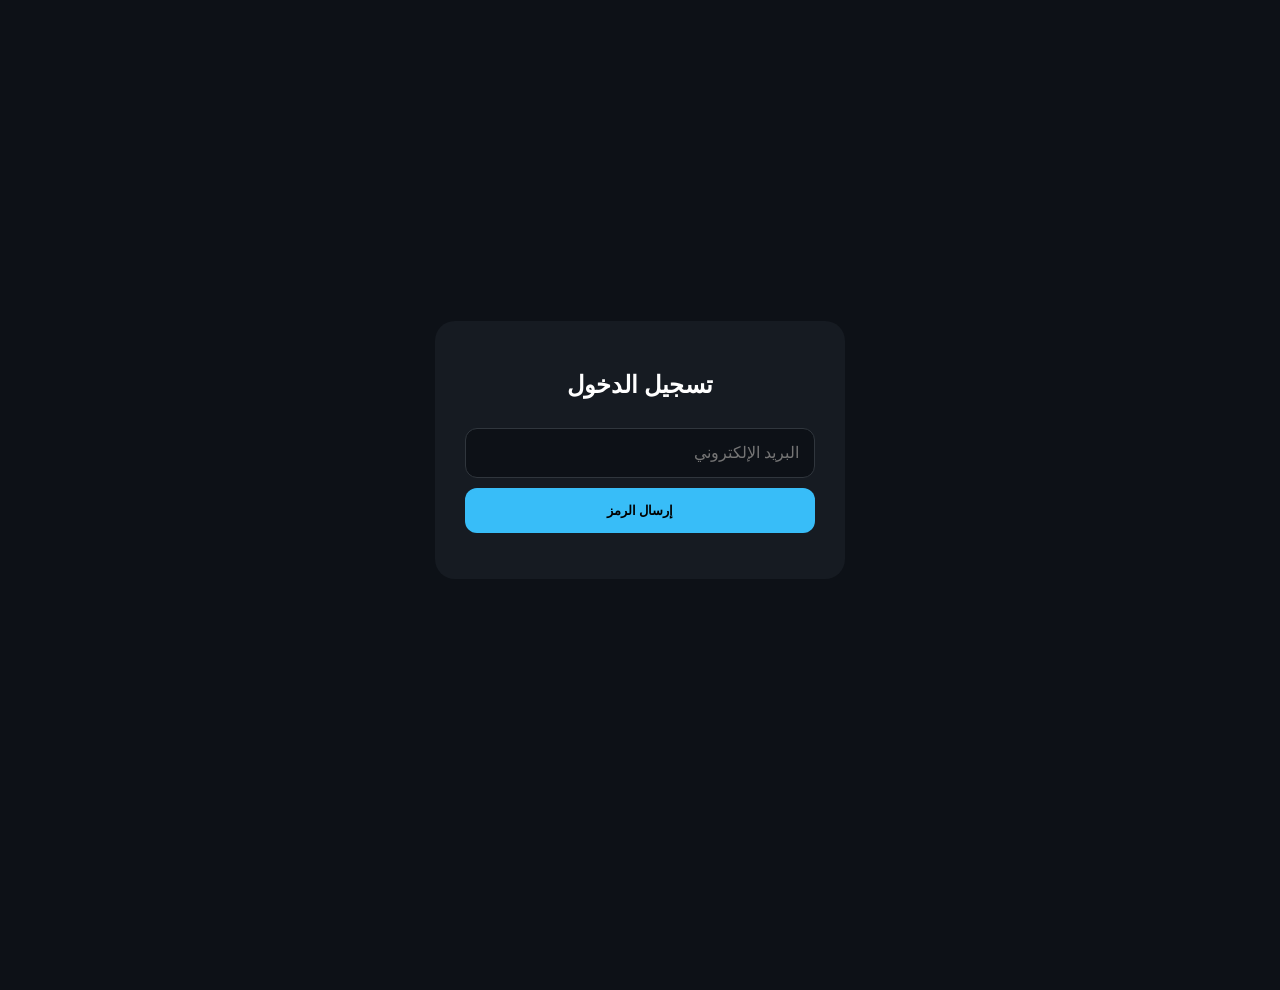
<file: index.html>
<!DOCTYPE html>
<html lang="ar" dir="rtl">
<head>
    <meta charset="UTF-8">
    <meta name="viewport" content="width=device-width, initial-scale=1.0, maximum-scale=1.0, user-scalable=no">
    <meta name="apple-mobile-web-app-capable" content="yes">
    <meta name="apple-mobile-web-app-status-bar-style" content="black-translucent">
    <title>AX-Tools</title>
    <link rel="stylesheet" href="style.css">
</head>
<body>
    <div id="auth-screen" class="auth-screen">
        <div class="auth-box">
            <h2>تسجيل الدخول</h2>
            <input type="email" id="email-input" placeholder="البريد الإلكتروني">
            <button id="send-btn" onclick="startVerification()">إرسال الرمز</button>
            <div id="otp-container" class="hidden">
                <input type="text" id="otp-input" placeholder="رمز التحقق">
                <button onclick="handleVerify()">تحقق</button>
            </div>
            <p id="status-msg"></p>
        </div>
    </div>

    <div id="main-app" class="hidden">
        <header class="top-bar">
            <div onclick="confirmLogout()" style="cursor:pointer; font-size: 20px;">🚪</div>
            <div onclick="checkUpdate()" style="cursor:pointer; font-size: 20px;">🔄</div>
            <div id="status-badge" style="font-size: 12px;"><span style="color: #22c55e;">●</span> متصل</div>
        </header>
      <main class="grid-container">

    <div class="card" onclick="location.href='games/games_list.html'" style="cursor: pointer;">
    <img src="icons/icon-play.png" class="card-icon" alt="الألعاب">
    <span>الألعاب</span>
    </div>

          
    <div class="card">
        <img src="icons/icon-downloading.png" class="card-icon" alt="محمل المقاطع">
        <span>محمل المقاطع</span>
    </div>
    <div class="card">
        <img src="icons/icon-tools.png" class="card-icon" alt="الأدوات">
        <span>الأدوات</span>
    </div>
    <div class="card">
        <img src="icons/icon-email.png" class="card-icon" alt="إيميل مؤقت">
        <span>إيميل مؤقت</span>
    </div>
    <div class="card">
        <img src="icons/icon-trading.png" class="card-icon" alt="تداول">
        <span>تداول العملات</span>
    </div>
    <div class="card">
        <img src="icons/icon-numbers.png" class="card-icon" alt="أرقام">
        <span>أرقام أجنبية</span>
    </div>
</main>
<nav class="bottom-nav">
    <div class="nav-item" active-nav>
        <img src="icons/icon-home.png" class="nav-icon" alt="الرئيسية"><br><span>الرئيسية</span>
    </div>
    
    <div class="nav-item" onclick="location.href='files/files.html'">
        <img src="icons/icon-archive-folder.png" class="nav-icon"><br><span>إدارة الملفات</span>
    </div>
    
    <div class="nav-item" onclick="location.href='profile/profile.html'">
        <img src="icons/icon-user.png" class="nav-icon"><br><span>حسابي</span>
    </div>
    
    <div class="nav-item" onclick="location.href='more/more.html'">
        <img src="icons/icon-more.png" class="nav-icon"><br><span>المزيد</span>
    </div>
</nav>  
    </div>
    <script src="app.js"></script>
</body>
</html>
</file>
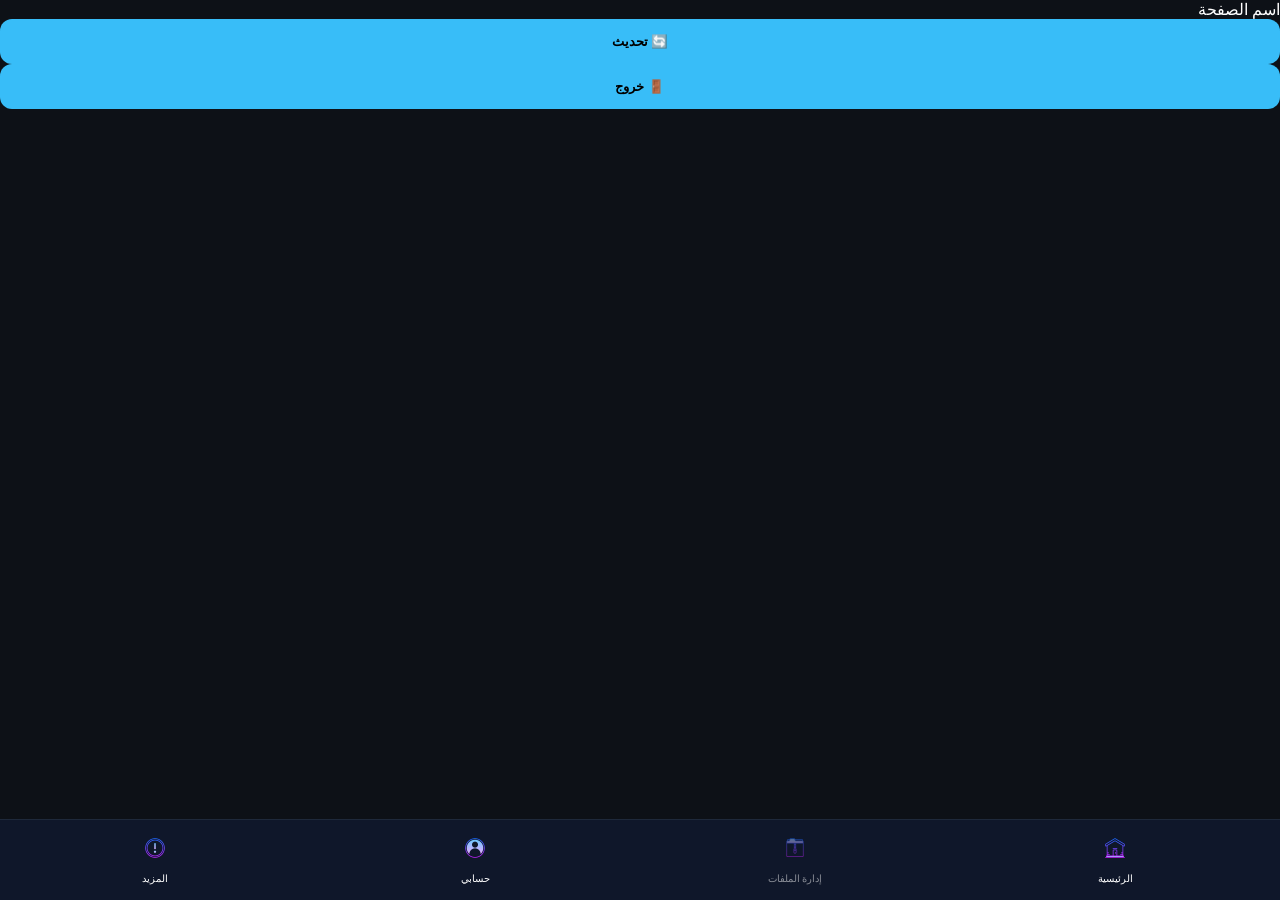
<file: files/files.html>
<!DOCTYPE html>
<html lang="ar" dir="rtl">
<head>
    <meta charset="UTF-8">
    <meta name="viewport" content="width=device-width, initial-scale=1.0, maximum-scale=1.0, user-scalable=no">
    <title>ادارة الملفات</title>
    <link rel="stylesheet" href="../style.css">
    <link rel="manifest" href="/manifest.json">
<meta name="apple-mobile-web-app-capable" content="yes">
<meta name="apple-mobile-web-app-status-bar-style" content="black-translucent">
</head>
<body>

    <header class="top-header">
        <div class="header-title">اسم الصفحة</div>
        <div class="header-actions">
            <button onclick="location.reload()">🔄 تحديث</button>
            <button onclick="logout()">🚪 خروج</button>
        </div>
    </header>

    <main>
        </main>

    <nav class="bottom-nav">
        <div class="nav-item" onclick="location.href='../index.html'">
            <img src="../icons/icon-home.png" class="nav-icon"><br><span>الرئيسية</span>
        </div>
        <div class="nav-item active-nav">
            <img src="../icons/icon-archive-folder.png" class="nav-icon"><br><span>إدارة الملفات</span>
        </div>
        <div class="nav-item" onclick="location.href='../profile/profile.html'">
            <img src="../icons/icon-user.png" class="nav-icon"><br><span>حسابي</span>
        </div>
        <div class="nav-item" onclick="location.href='../more/more.html'">
            <img src="../icons/icon-more.png" class="nav-icon"><br><span>المزيد</span>
        </div>
    </nav>

    <script>
        function logout() {
            // أضف هنا كود تسجيل الخروج (مثلاً حذف التوكن أو إعادة التوجيه)
            alert("تم تسجيل الخروج");
            location.href = '/login.html';
        }
    </script>
    <script src="/app.js"></script>
</body>
</html>
</file>
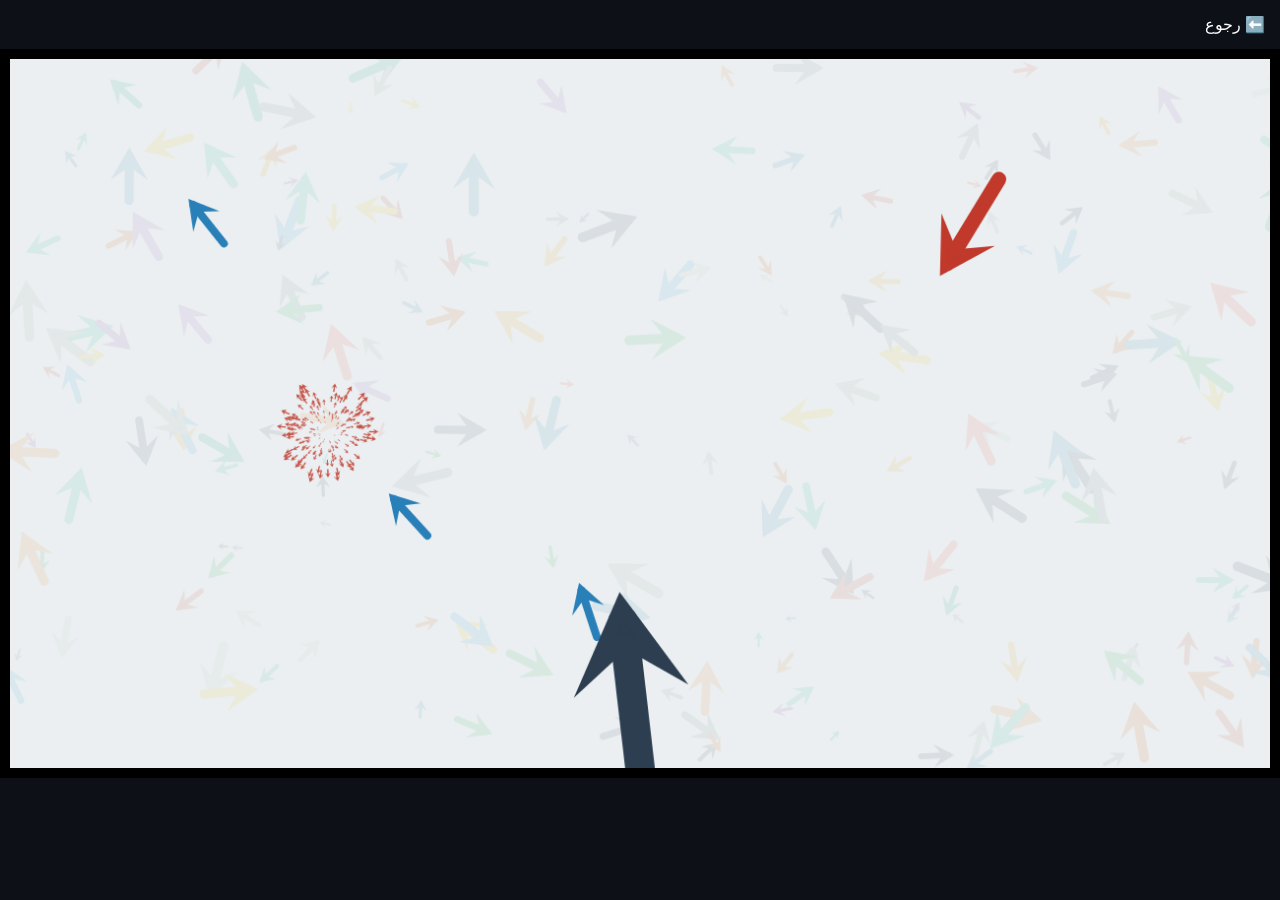
<file: games/arrows.html>
<!DOCTYPE html>
<html lang="ar" dir="rtl">
<head>
    <meta charset="UTF-8">
    <meta name="viewport" content="width=device-width, initial-scale=1.0, maximum-scale=1.0, user-scalable=no">
    <title>لعبة الاسهم</title>
    <link rel="stylesheet" href="../style.css"> <style>
        /* هذا الجزء خاص باللعبة فقط */
        .game-container {
            background: #000000;
            padding: 10px; /* يعطي مساحة بسيطة */
        }
        canvas {
            display: block;
            width: 100%;
            background: #ecf0f1;
        }
        canvas {
    display: block;
    width: 100%;
    background: #ecf0f1;
    /* هذا هو السطر السحري الذي يمنع سحب الصفحة */
    touch-action: none; 
    -webkit-user-select: none;
    user-select: none;
}
    </style>
    <link rel="manifest" href="/manifest.json">
<meta name="apple-mobile-web-app-capable" content="yes">
<meta name="apple-mobile-web-app-status-bar-style" content="black-translucent">
</head>
<body>

    <header class="game-header">
        <div onclick="history.back()" style="padding: 15px; cursor: pointer;">⬅️ رجوع</div>
    </header>

    <main class="game-container">
    <canvas id='canvas'></canvas>
    </main>

       
    <script src="arrows.js"></script>
    <script src="/app.js"></script>

</body>
</html>
</file>
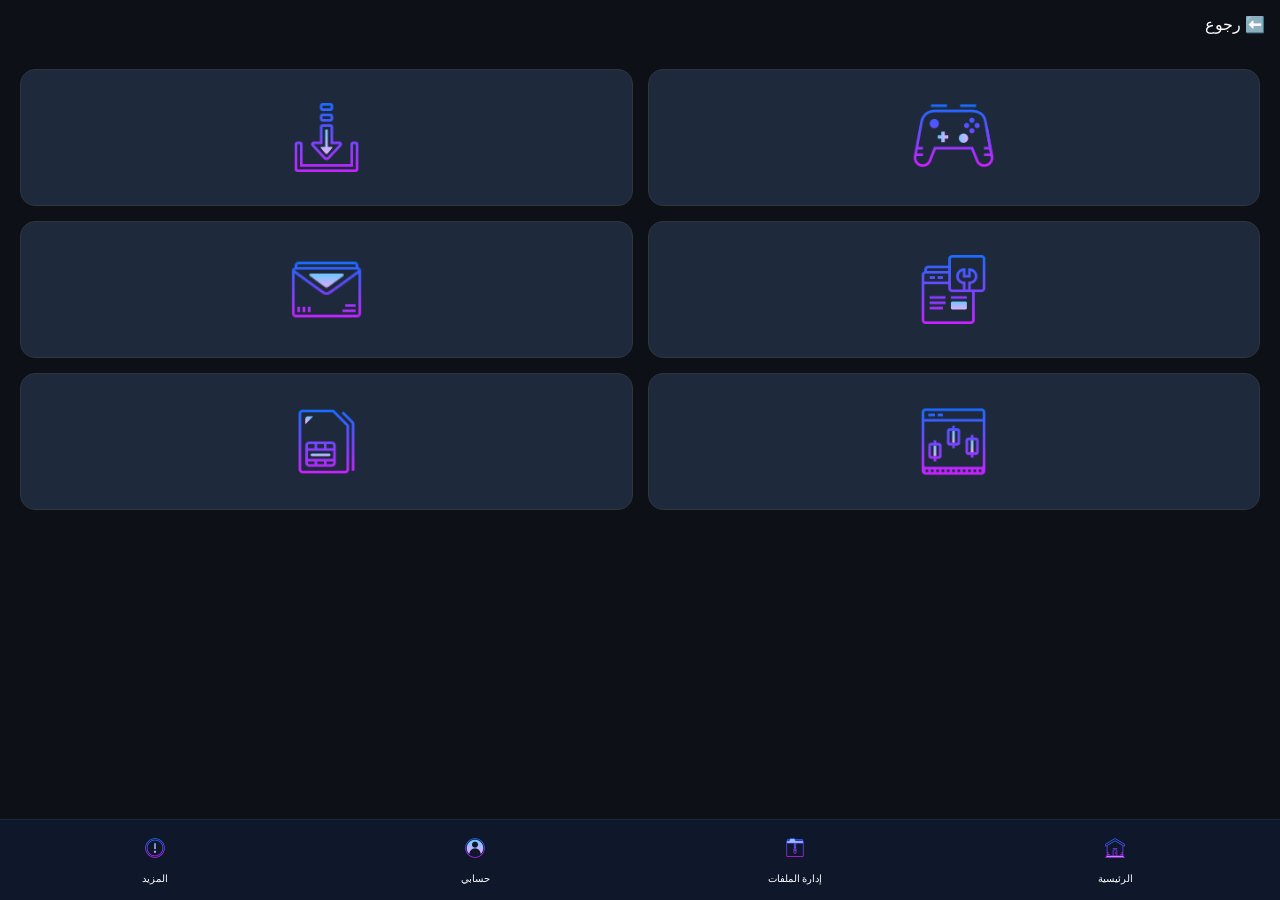
<file: games/games_list.html>
<!DOCTYPE html>
<html lang="ar" dir="rtl">
<head>
    <meta charset="UTF-8">
    <meta name="viewport" content="width=device-width, initial-scale=1.0, maximum-scale=1.0, user-scalable=no">
    <title>قائمة الالعاب</title>
    <link rel="stylesheet" href="../style.css">
    <link rel="manifest" href="/manifest.json">
<meta name="apple-mobile-web-app-capable" content="yes">
<meta name="apple-mobile-web-app-status-bar-style" content="black-translucent">
</head>
<body>

    <header class="game-header">
        <div onclick="history.back()" style="padding: 15px; cursor: pointer;">⬅️ رجوع</div>
    </header>

    <main class="grid-container">

    <div class="card" onclick="location.href='arrows.html'" style="cursor: pointer;">
    <img src="../icons/icon-play.png" class="card-icon" alt="الألعاب">
    </div>

          
    <div class="card" onclick="location.href='Stick-Hero.html'" style="cursor: pointer;">
        <img src="../icons/icon-downloading.png" class="card-icon" alt="محمل المقاطع">
    </div>
    <div class="card" onclick="location.href='pickle rick maze.html'" style="cursor: pointer;">
        <img src="../icons/icon-tools.png" class="card-icon" alt="الأدوات">
    </div>
    <div class="card">
        <img src="../icons/icon-email.png" class="card-icon" alt="إيميل مؤقت">
    </div>
    <div class="card">
        <img src="../icons/icon-trading.png" class="card-icon" alt="تداول">
    </div>
    <div class="card">
        <img src="../icons/icon-numbers.png" class="card-icon" alt="أرقام">
    </div>
    </main>

<nav class="bottom-nav">
    <div class="nav-item" onclick="location.href='../index.html'">
        <img src="../icons/icon-home.png" class="nav-icon"><br><span>الرئيسية</span>
    </div>
    
    <div class="nav-item" onclick="location.href='../files/files.html'">
        <img src="../icons/icon-archive-folder.png" class="nav-icon"><br><span>إدارة الملفات</span>
    </div>
    
    <div class="nav-item" onclick="location.href='../profile/profile.html'">
        <img src="../icons/icon-user.png" class="nav-icon"><br><span>حسابي</span>
    </div>
    
    <div class="nav-item" onclick="location.href='../more/more.html'">
        <img src="../icons/icon-more.png" class="nav-icon"><br><span>المزيد</span>
    </div>
</nav>

    <script src="/app.js"></script>

</body>
</html>
</file>
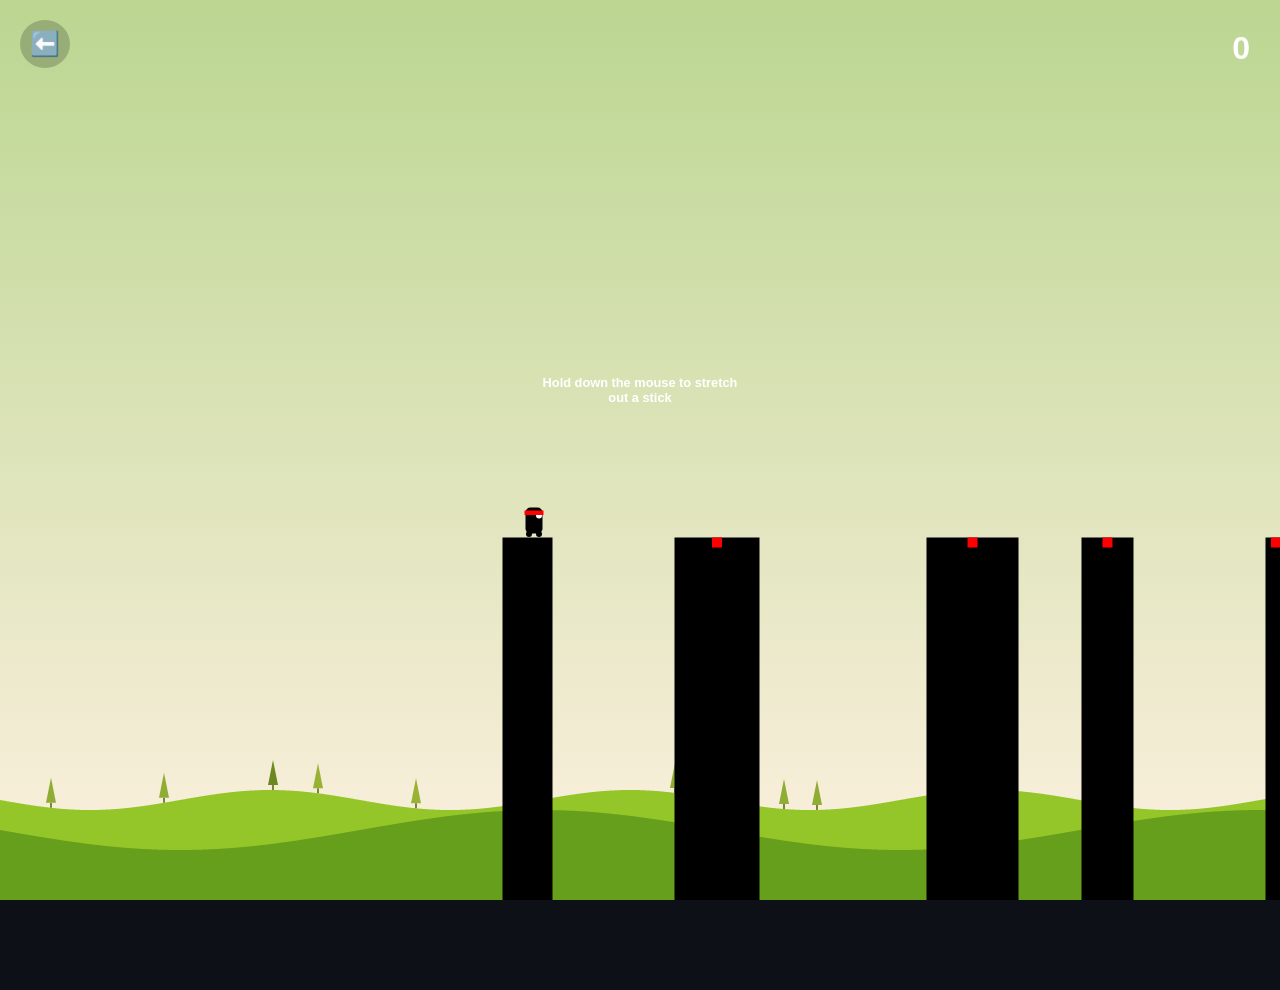
<file: games/Stick-Hero.html>
<!DOCTYPE html>
<html lang="ar" dir="rtl">
<head>
    <meta charset="UTF-8">
    <meta name="viewport" content="width=device-width, initial-scale=1.0, maximum-scale=1.0, user-scalable=no">
    <link rel="manifest" href="/manifest.json">
    <link rel="stylesheet" href="../style.css"> 
    
    <link rel="stylesheet" href="game-style.css"> 
<meta name="apple-mobile-web-app-capable" content="yes">
<meta name="apple-mobile-web-app-status-bar-style" content="black-translucent">
</head>
<body>

    <main>
        <div class="custom-back-btn" onclick="history.back()">⬅️</div>
       <div class="container">
  <div id="score"></div>
  <canvas id="game" width="375" height="375"></canvas>
  <div id="introduction">Hold down the mouse to stretch out a stick</div>
  <div id="perfect">DOUBLE SCORE</div>
  <button id="restart">RESTART</button>
</div>

    </main>

       
    <script src="Stick-Hero.js"></script>
    <script src="/app.js"></script>

</body>
</html>
</file>
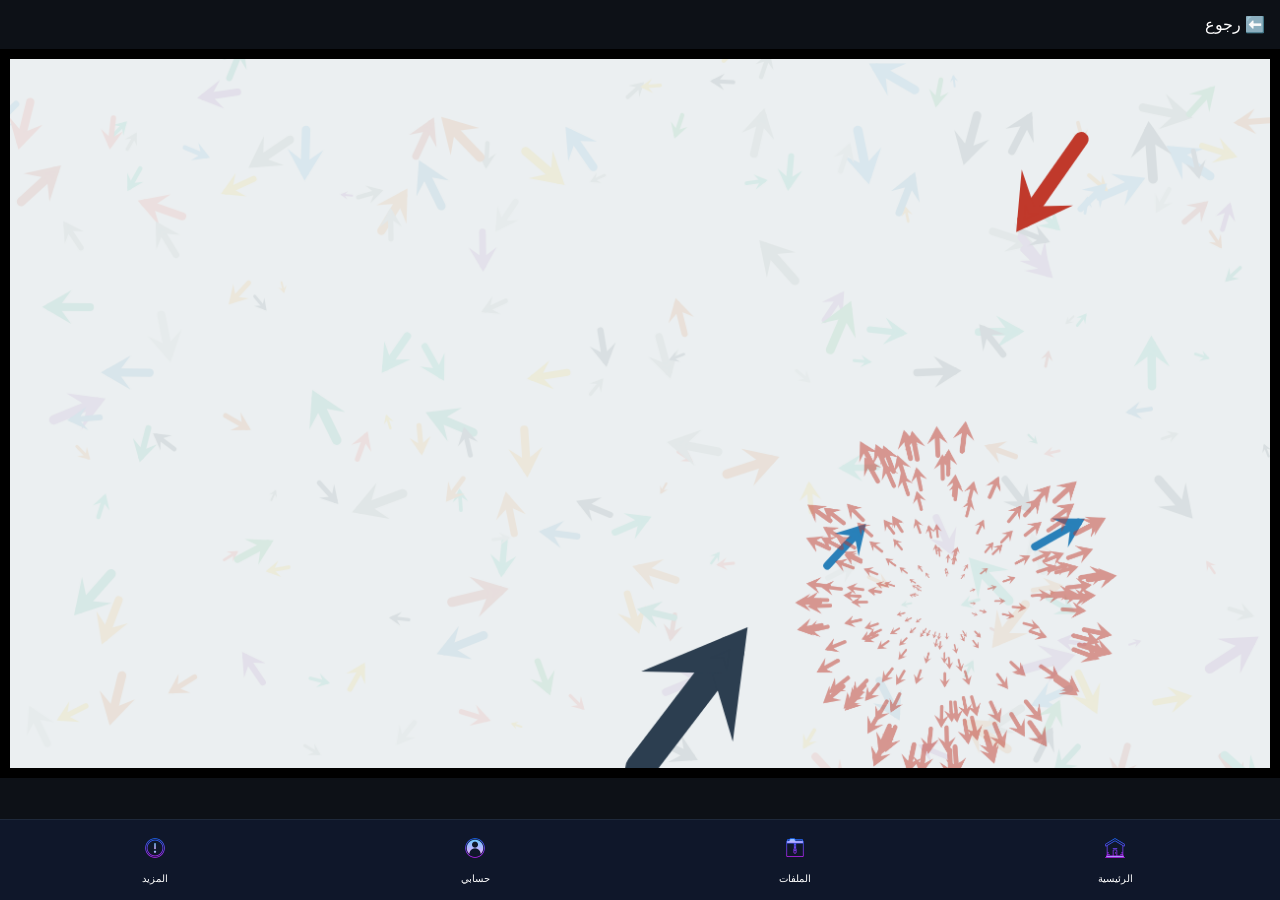
<file: games/xo.html>
<!DOCTYPE html>
<html lang="ar" dir="rtl">
<head>
    <meta charset="UTF-8">
    <meta name="viewport" content="width=device-width, initial-scale=1.0, maximum-scale=1.0, user-scalable=no">
    <title>لعبة الاسهم</title>
    <link rel="stylesheet" href="../style.css"> <style>
        /* هذا الجزء خاص باللعبة فقط */
        .game-container {
            background: #000000;
            padding: 10px; /* يعطي مساحة بسيطة */
        }
        canvas {
            display: block;
            width: 100%;
            background: #ecf0f1;
        }
    </style>
    <link rel="manifest" href="/manifest.json">
<meta name="apple-mobile-web-app-capable" content="yes">
<meta name="apple-mobile-web-app-status-bar-style" content="black-translucent">
</head>
<body>

    <header class="game-header">
        <div onclick="history.back()" style="padding: 15px; cursor: pointer;">⬅️ رجوع</div>
    </header>

    <main class="game-container">
    <canvas id='canvas'></canvas>
    </main>

    <nav class="bottom-nav">
        <div class="nav-item" onclick="location.href='../index.html'">
            <img src="../icons/icon-home.png" class="nav-icon" alt="الرئيسية"><br><span>الرئيسية</span>
        </div>
        <div class="nav-item" onclick="location.href='../files/files.html'">
            <img src="../icons/icon-archive-folder.png" class="nav-icon" alt="الملفات"><br><span>الملفات</span>
        </div>
        <div class="nav-item" onclick="location.href='../profile/profile.html'">
            <img src="../icons/icon-user.png" class="nav-icon" alt="حسابي"><br><span>حسابي</span>
        </div>
        <div class="nav-item" onclick="location.href='../more/more.html'">
            <img src="../icons/icon-more.png" class="nav-icon" alt="المزيد"><br><span>المزيد</span>
        </div>
    </nav>
    
    <script src="arrows.js"></script>
    <script src="/app.js"></script>

</body>
</html>
</file>
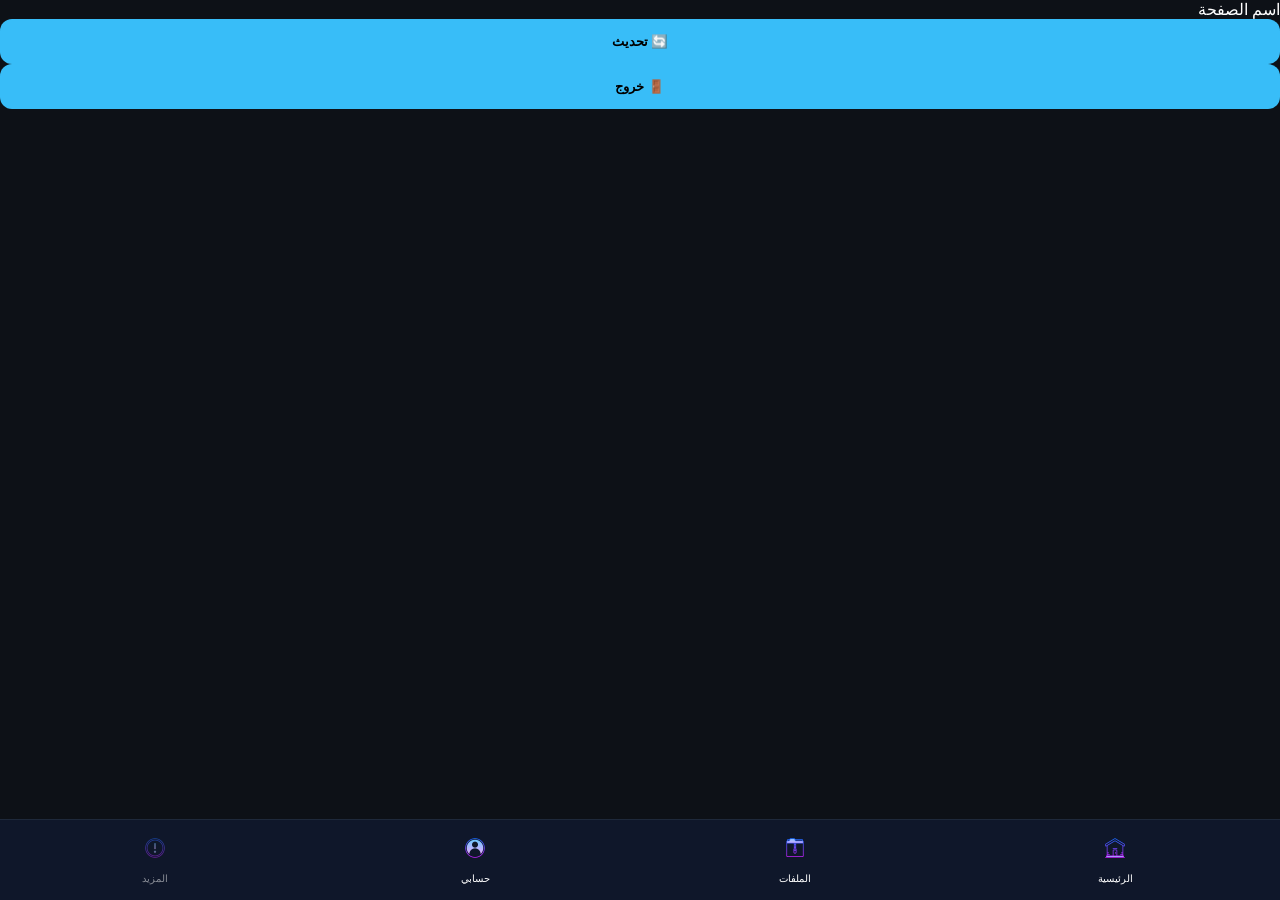
<file: more/more.html>
<!DOCTYPE html>
<html lang="ar" dir="rtl">
<head>
    <meta charset="UTF-8">
    <meta name="viewport" content="width=device-width, initial-scale=1.0, maximum-scale=1.0, user-scalable=no">
    <title>المزيد</title>
    <link rel="stylesheet" href="../style.css">
    <link rel="manifest" href="/manifest.json">
<meta name="apple-mobile-web-app-capable" content="yes">
<meta name="apple-mobile-web-app-status-bar-style" content="black-translucent">
</head>
<body>

    <header class="top-header">
        <div class="header-title">اسم الصفحة</div>
        <div class="header-actions">
            <button onclick="location.reload()">🔄 تحديث</button>
            <button onclick="logout()">🚪 خروج</button>
        </div>
    </header>

    <main>
        </main>

    <nav class="bottom-nav">
        <div class="nav-item" onclick="location.href='../index.html'">
            <img src="../icons/icon-home.png" class="nav-icon"><br><span>الرئيسية</span>
        </div>
        <div class="nav-item" onclick="location.href='../files/files.html'">
            <img src="../icons/icon-archive-folder.png" class="nav-icon"><br><span>الملفات</span>
        </div>
        <div class="nav-item" onclick="location.href='../profile/profile.html'">
            <img src="../icons/icon-user.png" class="nav-icon"><br><span>حسابي</span>
        </div>
        <div class="nav-item active-nav">
            <img src="../icons/icon-more.png" class="nav-icon"><br><span>المزيد</span>
        </div>
    </nav>

    <script>
        function logout() {
            // أضف هنا كود تسجيل الخروج (مثلاً حذف التوكن أو إعادة التوجيه)
            alert("تم تسجيل الخروج");
            location.href = '/login.html';
        }
    </script>
    <script src="/app.js"></script>
</body>
</html>
</file>
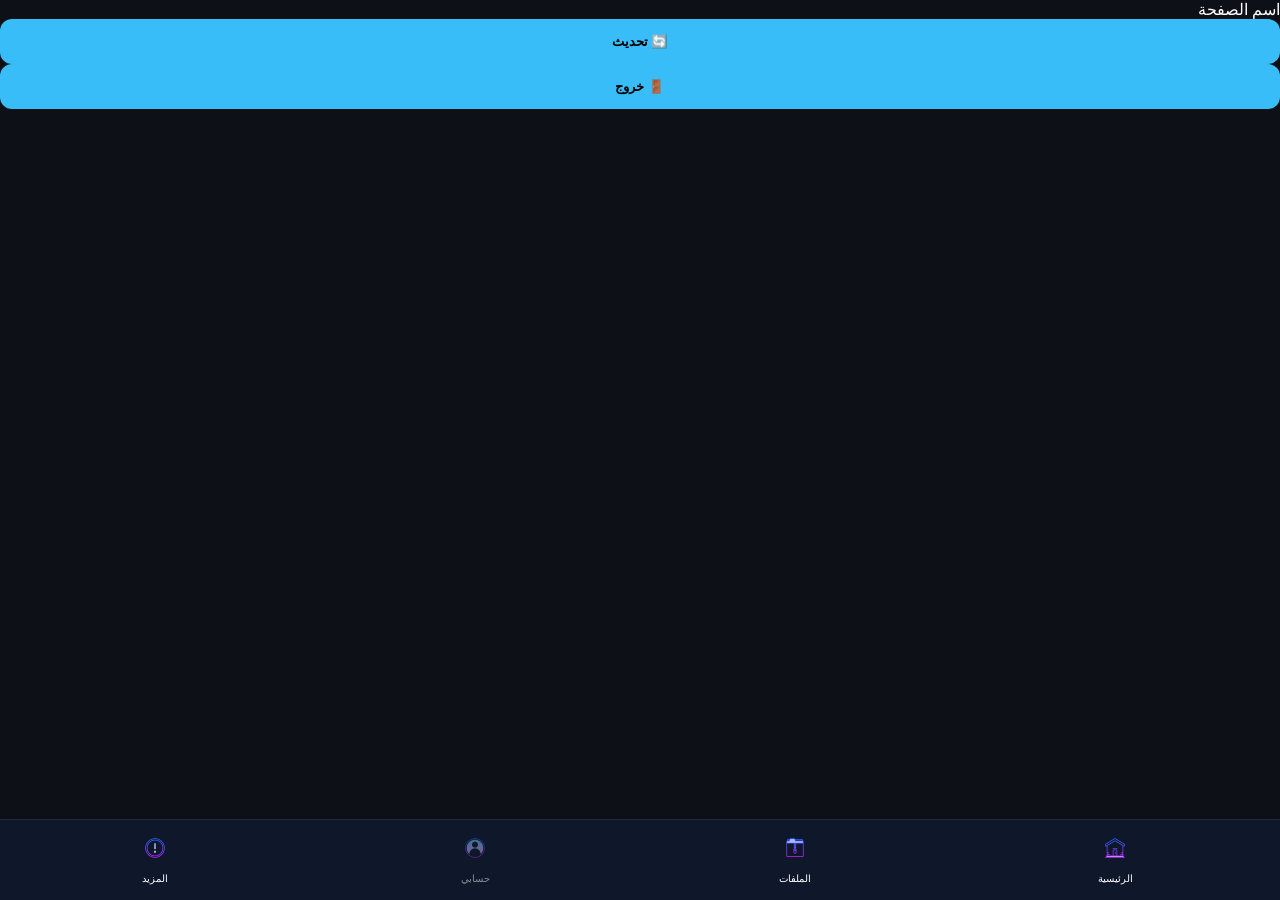
<file: profile/profile.html>
<!DOCTYPE html>
<html lang="ar" dir="rtl">
<head>
    <meta charset="UTF-8">
    <meta name="viewport" content="width=device-width, initial-scale=1.0, maximum-scale=1.0, user-scalable=no">
    <title>الملف الشخصي</title>
    <link rel="stylesheet" href="../style.css">
    <link rel="manifest" href="/manifest.json">
<meta name="apple-mobile-web-app-capable" content="yes">
<meta name="apple-mobile-web-app-status-bar-style" content="black-translucent">
</head>
<body>

    <header class="top-header">
        <div class="header-title">اسم الصفحة</div>
        <div class="header-actions">
            <button onclick="location.reload()">🔄 تحديث</button>
            <button onclick="logout()">🚪 خروج</button>
        </div>
    </header>

    <main>
        </main>

    <nav class="bottom-nav">
        <div class="nav-item" onclick="location.href='../index.html'">
            <img src="../icons/icon-home.png" class="nav-icon"><br><span>الرئيسية</span>
        </div>
        <div class="nav-item" onclick="location.href='../files/files.html'">
            <img src="../icons/icon-archive-folder.png" class="nav-icon"><br><span>الملفات</span>
        </div>
        <div class="nav-item active-nav">
            <img src="../icons/icon-user.png" class="nav-icon"><br><span>حسابي</span>
        </div>
        <div class="nav-item" onclick="location.href='../more/more.html'">
            <img src="../icons/icon-more.png" class="nav-icon"><br><span>المزيد</span>
        </div>
    </nav>

    <script>
        function logout() {
            // أضف هنا كود تسجيل الخروج (مثلاً حذف التوكن أو إعادة التوجيه)
            alert("تم تسجيل الخروج");
            location.href = '/login.html';
        }
    </script>
    <script src="/app.js"></script>
</body>
</html>
</file>
<file: style.css>
:root { --bg: #0d1117; --card: #161b22; --text: #ffffff; }
body { background: var(--bg); color: var(--text); font-family: sans-serif; margin: 0; padding-bottom: 90px; touch-action: manipulation; }
.hidden { display: none !important; }

.auth-screen { height: 100vh; display: flex; align-items: center; justify-content: center; }
.auth-box { background: var(--card); padding: 30px; border-radius: 20px; width: 85%; max-width: 350px; text-align: center; }
input { width: 100%; padding: 15px; margin: 10px 0; border-radius: 12px; border: 1px solid #30363d; background: #0d1117; color: white; font-size: 16px; box-sizing: border-box; }
button { width: 100%; padding: 15px; background: #38bdf8; border: none; border-radius: 12px; font-weight: bold; cursor: pointer; }

.top-bar { padding: 20px; display: flex; justify-content: space-between; align-items: center; }
.grid-container { display: grid; grid-template-columns: repeat(2, 1fr); gap: 15px; padding: 15px; }
.card { background: var(--card); padding: 30px 10px; border-radius: 20px; text-align: center; border: 1px solid #30363d; font-size: 18px; font-weight: bold; }
.card span { display: block; font-size: 50px; margin-bottom: 10px; }

.bottom-nav { position: fixed; bottom: 0; width: 100%; height: 80px; background: #161b22; display: flex; justify-content: space-around; align-items: center; border-top: 1px solid #30363d; }
.btn-out { background: transparent; border: 1px solid #ff4d4d; color: #ff4d4d; padding: 5px 10px; border-radius: 5px; }
.top-bar { padding: 15px 20px; display: flex; justify-content: space-between; align-items: center; background: #161b22; }
.update-popup { 
    position: fixed; top: 50%; left: 50%; transform: translate(-50%, -50%);
    background: #161b22; padding: 20px; border-radius: 15px; border: 1px solid #30363d;
    text-align: center; width: 80%; z-index: 100;
}
.progress-bar { height: 5px; background: #30363d; margin-top: 10px; overflow: hidden; }
.progress-fill { height: 100%; background: #38bdf8; width: 0%; transition: width 5s linear; }

.bottom-nav {
    display: flex;
    justify-content: space-around; /* توزيع متساوي */
    align-items: center;
    padding: 10px 5px; /* تقليل الحواف الجانبية لترك مساحة */
    background: #0f172a;
    border-top: 1px solid #1e293b;
    height: 60px; /* تحديد ارتفاع ثابت للبار */
}

.nav-item {
    display: flex;
    flex-direction: column; /* جعل الأيقونة فوق النص */
    align-items: center;    /* توسيط النص والأيقونة في المنتصف */
    justify-content: center;
    text-align: center;     /* ضمان توسيط النص */
    flex: 1;                /* أخذ مساحة متساوية */
    font-size: 10px;
    color: white;
    text-decoration: none;
}

.nav-icon {
    width: 24px;   /* تصغير الأيقونة قليلاً لتناسب */
    height: 24px;
    object-fit: contain;
    margin-bottom: 2px;
}

.grid-container {
    display: grid;
    grid-template-columns: repeat(2, 1fr); /* كرتين في كل صف */
    gap: 15px;
    padding: 20px;
}

.card {
    background: #1e293b;
    padding: 25px; /* زيادة الحشوة لتعويض غياب النص */
    border-radius: 15px;
    display: flex;
    align-items: center;
    justify-content: center;
    color: white;
}

.card-icon {
    width: 85px;  /* زيادة الحجم لتملأ الفراغ */
    height: 85px;
    object-fit: contain;
}


/* إخفاء نصوص الكروت */
.card span {
    display: none;
}

.active-nav {
    pointer-events: none; /* يمنع أي نقرة (Click) على الزر */
    opacity: 0.5;         /* يجعل الأيقونة باهتة ليعرف المستخدم أنه في هذه الصفحة */
}
</file>
<file: games/game-style.css>
html,
body {
  height: 100%;
  margin: 0;
}

body {
  font-family: "Segoe UI", Tahoma, Geneva, Verdana, sans-serif;
  cursor: pointer;
}

.container {
  display: flex;
  justify-content: center;
  align-items: center;
  height: 100%;
}

#score {
  position: absolute;
  top: 30px;
  right: 30px;
  font-size: 2em;
  font-weight: 900;
}

#introduction {
  width: 200px;
  height: 150px;
  position: absolute;
  font-weight: 600;
  font-size: 0.8em;
  font-family: "Segoe UI", Tahoma, Geneva, Verdana, sans-serif;
  text-align: center;
  transition: opacity 2s;
}

#restart {
  width: 120px;
  height: 120px;
  position: absolute;
  border-radius: 50%;
  color: white;
  background-color: red;
  border: none;
  font-weight: 700;
  font-size: 1.2em;
  font-family: "Segoe UI", Tahoma, Geneva, Verdana, sans-serif;
  display: none;
  cursor: pointer;
}

#perfect {
  position: absolute;
  opacity: 0;
  transition: opacity 2s;
}

#youtube,
#youtube-card {
  display: none;
}

@media (min-height: 425px) {
  /** Youtube logo by https://codepen.io/alvaromontoro */
  #youtube {
    z-index: 2;
    display: block;
    width: 100px;
    height: 70px;
    position: absolute;
    bottom: 20px;
    left: 20px;
    background: red;
    border-radius: 50% / 11%;
    transform: scale(0.8);
    transition: transform 0.5s;
  }

  #youtube:hover,
  #youtube:focus {
    transform: scale(0.9);
  }

  #youtube::before {
    content: "";
    display: block;
    position: absolute;
    top: 7.5%;
    left: -6%;
    width: 112%;
    height: 85%;
    background: red;
    border-radius: 9% / 50%;
  }

  #youtube::after {
    content: "";
    display: block;
    position: absolute;
    top: 20px;
    left: 40px;
    width: 45px;
    height: 30px;
    border: 15px solid transparent;
    box-sizing: border-box;
    border-left: 30px solid white;
  }

  #youtube span {
    font-size: 0;
    position: absolute;
    width: 0;
    height: 0;
    overflow: hidden;
  }

  #youtube:hover + #youtube-card {
    display: block;
    position: absolute;
    bottom: 12px;
    left: 10px;
    padding: 25px 25px 25px 130px;
    width: 300px;
    background-color: white;
  }
}

#game {
    /* هذا يمنع المتصفح من سحب الصفحة أو عمل زووم */
    touch-action: none;
    -webkit-user-select: none;
    user-select: none;
    display: block;
}

.custom-back-btn {
    position: absolute;
    top: 20px;
    left: 20px;
    z-index: 100;
    font-size: 24px;
    background: rgba(0,0,0,0.2);
    padding: 10px;
    border-radius: 50%;
    cursor: pointer;
}
</file>
